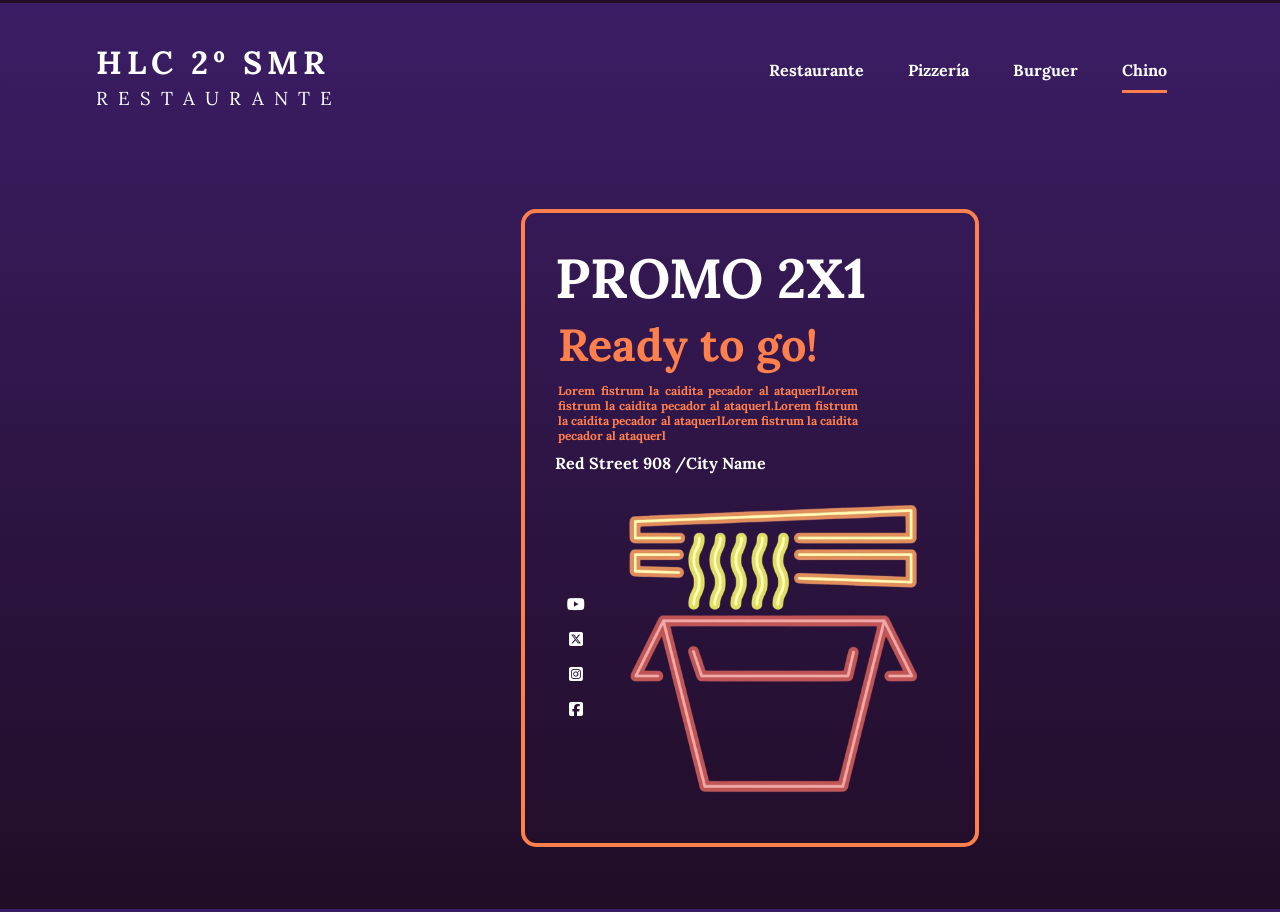
<file: index.html>
<!DOCTYPE html>
<html lang="en">
<head>
    <meta charset="UTF-8">
    <meta name="viewport" content="width=device-width, initial-scale=1.0">
    <link rel="stylesheet" href="https://cdnjs.cloudflare.com/ajax/libs/font-awesome/6.6.0/css/all.min.css" integrity="sha512-Kc323vGBEqzTmouAECnVceyQqyqdsSiqLQISBL29aUW4U/M7pSPA/gEUZQqv1cwx4OnYxTxve5UMg5GT6L4JJg==" crossorigin="anonymous" referrerpolicy="no-referrer" />
    <link rel="stylesheet" href="styles/estilochino.css">
    <title>Document</title>
</head>

<body>
    <header>
        <div class="logo">
            <h1>HLC 2º SMR</h1>
            <h3>RESTAURANTE</h3>
        </div>
        <nav>
            <a href="restaurante.html">Restaurante</a>
            <a href="pizza.html">Pizzería</a>
            <a href="burguer.html">Burguer</a>
            <a href="index.html" class="seleccionada">Chino</a>
        </nav>
    </header>

    <section id="inicio">
        <div class="contenedor">
            <div class="superior">
                <h1>PROMO 2X1 
                <h2 class="ready">Ready to go!</h2>  
                <h3 class="lorem">Lorem fistrum la caidita pecador al ataquerlLorem fistrum la caidita pecador al ataquerl.Lorem fistrum la caidita pecador al ataquerlLorem fistrum la caidita pecador al ataquerl</h3>
                <p class="direccion">Red Street 908 /City Name </p>

                <div class="inferior">
                    <div class="izquierda">
                        <a href="#"><i class="fa-brands fa-youtube"></i></a>
                        <a href="#"><i class="fa-brands fa-square-x-twitter"></i></a>
                        <a href="#"><i class="fa-brands fa-square-instagram"></i></a>
                        <a href="#"><i class="fa-brands fa-square-facebook"></i></a>
                    </div>

                    <div class="derecha">
                        <img src="img/chino.png" alt="Comida china">
                    </div>
                </div>    
            </div>
        </div>
    </section>
    
</body>
</html>
</file>
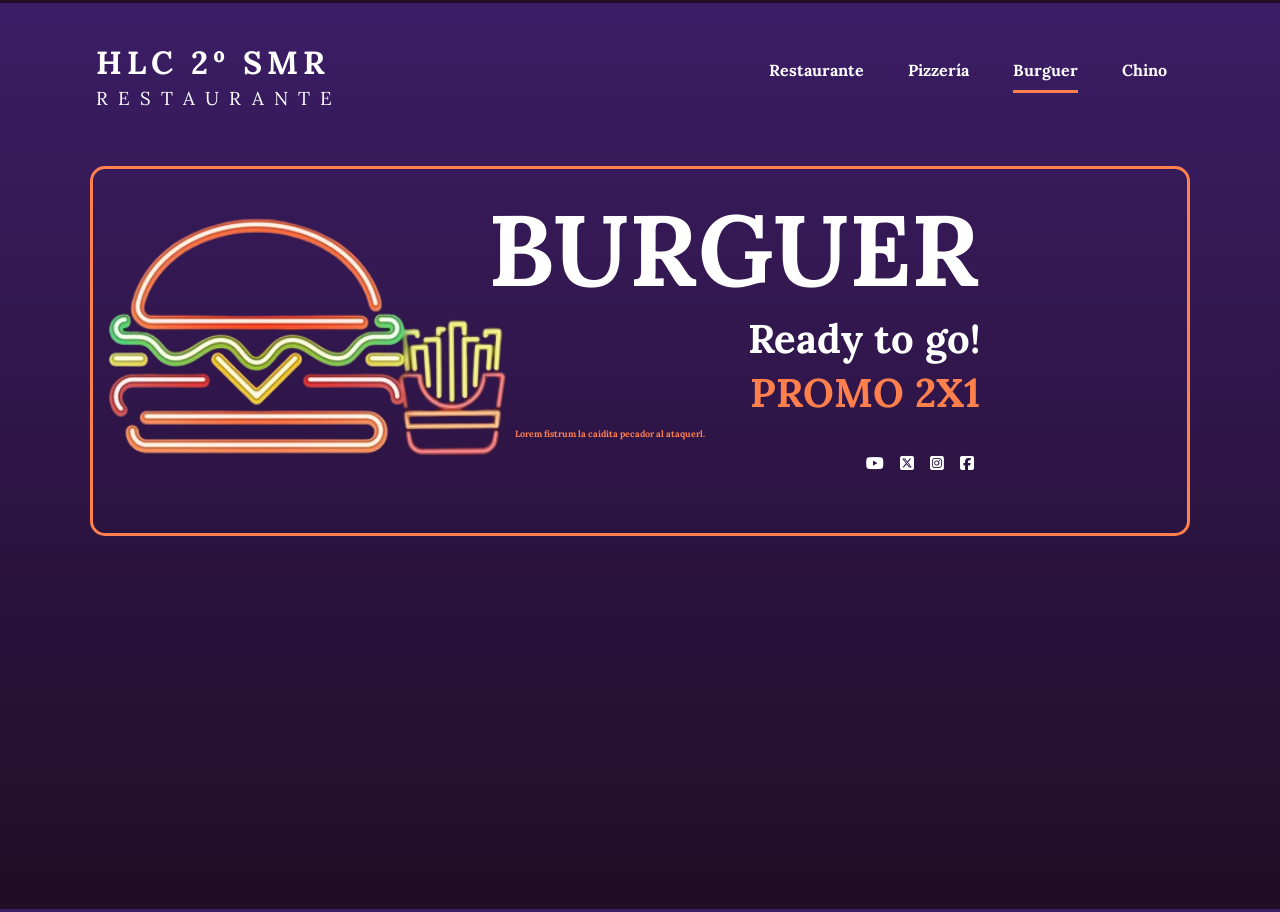
<file: burguer.html>
<!DOCTYPE html>
<html lang="en">
<head>
    <meta charset="UTF-8">
    <meta name="viewport" content="width=device-width, initial-scale=1.0">
    <link rel="stylesheet" href="https://cdnjs.cloudflare.com/ajax/libs/font-awesome/6.6.0/css/all.min.css" integrity="sha512-Kc323vGBEqzTmouAECnVceyQqyqdsSiqLQISBL29aUW4U/M7pSPA/gEUZQqv1cwx4OnYxTxve5UMg5GT6L4JJg==" crossorigin="anonymous" referrerpolicy="no-referrer" />
    <link rel="stylesheet" href="styles/estiloburguer.css">
    <title>Document</title>
</head>

<body>
    <header>
        <div class="logo">
            <h1>HLC 2º SMR</h1>
            <h3>RESTAURANTE</h3>
        </div>
        <nav>
            <a href="restaurante.html">Restaurante</a>
            <a href="pizza.html">Pizzería</a>
            <a href="burguer.html" class="seleccionada">Burguer</a>
            <a href="index.html" >Chino</a>
        </nav>
    </header>

    <section id="inicio">
        <div class="fila">
            <div class="izq">
                <img src="img/burguer.png" alt="Logo hamburguesa">
            </div>

            <div class="der">
                <h1>BURGUER</h1>
                <h3>Ready to go!</h3>
                <h3 class="destacado">PROMO 2X1</h3>
                <p class="destacado">Lorem fistrum la caidita pecador al ataquerl.  </p>
            
                    <div class="redes">
                        <a href="#"><i class="fa-brands fa-youtube"></i></a>
                        <a href="#"><i class="fa-brands fa-square-x-twitter"></i></a>
                        <a href="#"><i class="fa-brands fa-square-instagram"></i></a>
                        <a href="#"><i class="fa-brands fa-square-facebook"></i></a>
                    </div>
            </div>
        </div>
    </section>
    
</body>
</html>
</file>
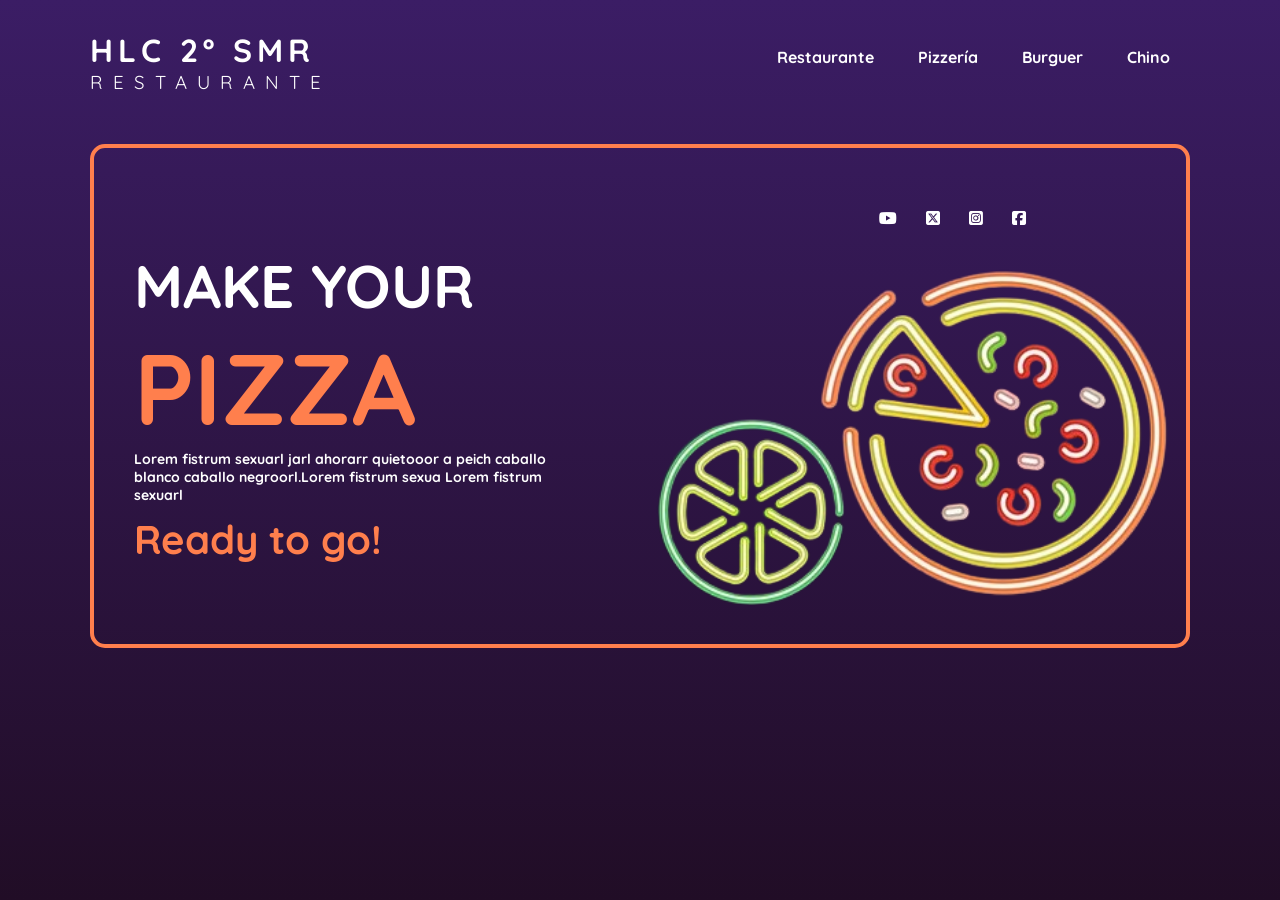
<file: pizza.html>
<!DOCTYPE html>
<html lang="en">
<head>
    <meta charset="UTF-8">
    <meta name="viewport" content="width=device-width, initial-scale=1.0">
    <link rel="stylesheet" href="https://cdnjs.cloudflare.com/ajax/libs/font-awesome/6.6.0/css/all.min.css" integrity="sha512-Kc323vGBEqzTmouAECnVceyQqyqdsSiqLQISBL29aUW4U/M7pSPA/gEUZQqv1cwx4OnYxTxve5UMg5GT6L4JJg==" crossorigin="anonymous" referrerpolicy="no-referrer" />
    <link rel="stylesheet" href="styles/estilopizza.css">
    <title>Document</title>
</head>
<body>
    <header>
        <div class="logo">
            <h1>HLC 2º SMR</h1>
            <h3>RESTAURANTE</h3>
        </div>
        <nav>
            <a href="restaurante.html">Restaurante</a>
            <a href="pizza.html" class="seleccionada">Pizzería</a>
            <a href="burguer.html">Burguer</a>
            <a href="index.html" >Chino</a>
        </nav>
    </header>
    <section id="inicio">
        <div class="fila">
            <div class="izq">
                <h2>MAKE YOUR</h2>
                <h1 class="destacado"> PIZZA</h1>
                <p>Lorem fistrum sexuarl jarl ahorarr quietooor a peich caballo blanco caballo negroorl.Lorem fistrum sexua Lorem fistrum sexuarl</p>
                <h3 class="destacado">Ready to go!</h3>
            </div>

            <div class="der">
                <div class="redes">
                    <a href="#"><i class="fa-brands fa-youtube"></i></a>
                    <a href="#"><i class="fa-brands fa-square-x-twitter"></i></a>
                    <a href="#"><i class="fa-brands fa-square-instagram"></i></a>
                    <a href="#"><i class="fa-brands fa-square-facebook"></i></a>
                </div>

                <img src="img/pizza.png" alt="Pizza">
            </div>
        </div>
    </section>
    
</body>
</html>
</file>
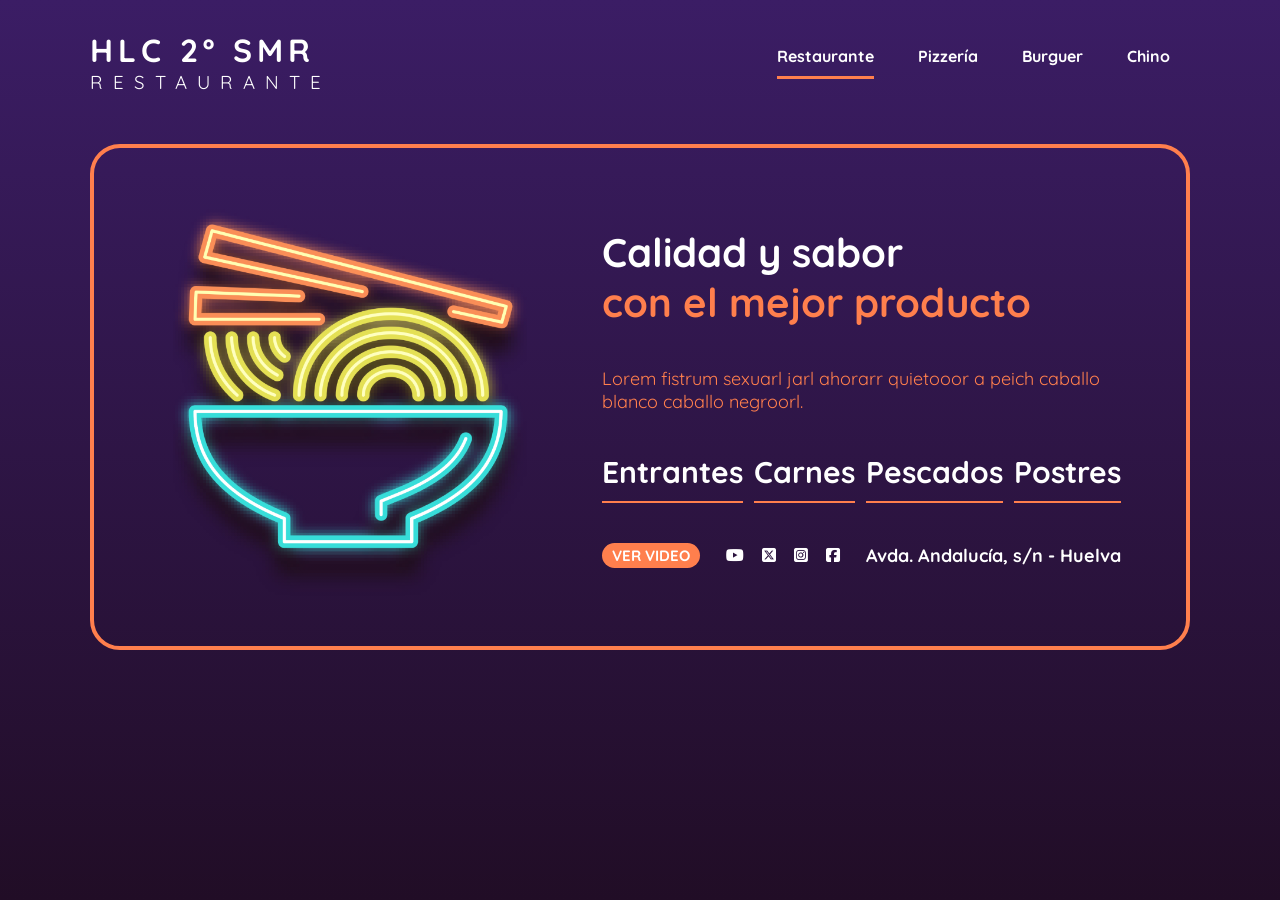
<file: restaurante.html>
<!DOCTYPE html>
<html lang="en">
<head>
    <meta charset="UTF-8">
    <meta name="viewport" content="width=device-width, initial-scale=1.0">
    <link rel="stylesheet" href="https://cdnjs.cloudflare.com/ajax/libs/font-awesome/6.6.0/css/all.min.css" integrity="sha512-Kc323vGBEqzTmouAECnVceyQqyqdsSiqLQISBL29aUW4U/M7pSPA/gEUZQqv1cwx4OnYxTxve5UMg5GT6L4JJg==" crossorigin="anonymous" referrerpolicy="no-referrer" />
    <link rel="stylesheet" href="styles/estilorestaurante.css">
    <title>Document</title>
</head>
<body>
    <header>
        <div class="logo">
            <h1>HLC 2º SMR</h1>
            <h3>RESTAURANTE</h3>
        </div>
        <nav>
            <a href="restaurante.html" class="seleccionada">Restaurante</a>
            <a href="pizza.html">Pizzería</a>
            <a href="burguer.html">Burguer</a>
            <a href="index.html" >Chino</a>
        </nav>
    </header>
    <section id="inicio">
        <div class="fila">
            <div class="izq">
                <img src="img/logo.png" alt="Logo de ramen">
            </div>

            <div class="der">
                <h2>Calidad y sabor</h2>
                <h2 class="destacado"> con el mejor producto</h2>
                <p>Lorem fistrum sexuarl jarl ahorarr quietooor a peich caballo blanco caballo negroorl.</p>
            

                <div class="opciones">
                    <span class="opcion">Entrantes</span>
                    <span class="opcion">Carnes</span>
                    <span class="opcion">Pescados</span>
                    <span class="opcion">Postres</span>
                </div> 

                <div class="contacto">
                    <button>VER VIDEO</button>
                    <div class="redes">
                        <a href="#"><i class="fa-brands fa-youtube"></i></a>
                        <a href="#"><i class="fa-brands fa-square-x-twitter"></i></a>
                        <a href="#"><i class="fa-brands fa-square-instagram"></i></a>
                        <a href="#"><i class="fa-brands fa-square-facebook"></i></a>
                </div>
                <span class="direccion">Avda. Andalucía, s/n - Huelva</span>
            </div>
        </div>
    </section>
    
</body>
</html>
</file>
<file: styles/estilochino.css>
@import url('https://fonts.googleapis.com/css2?family=Bebas+Neue&family=Lora:ital,wght@0,400..700;1,400..700&family=Quicksand:wght@300..700&display=swap');

*{
    margin:3px;
    margin-bottom: 3px;
    font-family: 'Lora'; 
    font-weight: bold;
}

body{
    background: linear-gradient(#3b1d65,#210d26);
    color: #fff;
    height: 100vh;
}

header{
    max-width: 1100px;
    margin: auto;
    display: flex;
    justify-content: space-between;
    align-items: center;
    padding: 30px 0;
    padding-bottom: 50px;
}
header .logo h1{
    letter-spacing: 5px;
}

header .logo h3{
    font-weight: normal;
    letter-spacing: 10px;
}

header nav a{
    text-decoration: none;
    color: #fff;
    font-weight: bold;
    display: inline-block;
    margin: 0 20px;
    padding-bottom: 10px;
}

.seleccionada{
    border-bottom: 3px solid #ff7f4d;
}

header nav a:hover{
    border-bottom: 3px solid #ff7f4d;
}

#inicio{ 
    padding: 20px;
    display: flex;
    justify-content: space-between;
    align-items: center;
    margin: 20px;

}

.contenedor {
    width: 450px;
    display: flex;
    justify-content: space-between;
    align-items: center;
    border: 4px solid #ff7f4d;
    border-radius: 15px;
    margin-left: 40%;
}

.superior {
    margin-top: 30px;
    margin-left: 30px;

}

.superior h1{
    font-size: 55px;
    margin: 0;
}

.superior .ready {
    color:#ff7f4d;
    font-size: 45px;
    margin-bottom: 10px;

}

.superior p{
    margin:10px 0;
}

.superior .lorem{
    color: #ff7f4d;
    font-size: 12px;
    max-width: 300px;
    text-align: justify;
}

.superior .direccion {

    font-weight: bold;
}

.inferior {
    display: flex;
    align-items: center;
    justify-content: space-between;
    width: 100%;
    padding: 10px 0;
}

.izquierda {
    display: flex;
    flex-direction: column;
    justify-content: center;
    align-items: center;
}

.izquierda a{
    color: #fff;
    font-size: 16px;
    margin-bottom: 10px;
    text-decoration: none;
}

.derecha{
    text-align: right;
}

.derecha img{
    max-width: 330px;
}
</file>
<file: styles/estiloburguer.css>
@import url('https://fonts.googleapis.com/css2?family=Bebas+Neue&family=Lora:ital,wght@0,400..700;1,400..700&family=Quicksand:wght@300..700&display=swap');

*{
    margin:3px;
    margin-bottom: 3px;
    box-sizing: border-box;
    font-family: 'Lora'; 
    font-weight: bold;
}

body{
    background: linear-gradient(#3b1d65,#210d26);
    color: #fff;
    height: 100vh;
}

header{
    max-width: 1100px;
    margin: auto;
    display: flex;
    justify-content: space-between;
    align-items: center;
    padding: 30px 0;
    padding-bottom: 50px;
}
header .logo h1{
    letter-spacing: 5px;
}

header .logo h3{
    font-weight: normal;
    letter-spacing: 10px;
}

header nav a{
    text-decoration: none;
    color: #fff;
    font-weight: bold;
    display: inline-block;
    margin: 0 20px;
    padding-bottom: 10px;
}

.seleccionada{
    border-bottom: 3px solid #ff7f4d;
}

header nav a:hover{
    border-bottom: 3px solid #ff7f4d;
}

section{
    max-width: 1100px;
    margin: auto;
    border: 3px solid #ff7f4d;
    border-radius: 15px;
}

#inicio .fila{
    display: flex;
}


#inicio .fila .izq{
    align-items: center;
    justify-content: center;
    margin-top: 30px;
    margin-bottom: 10px;
}

#inicio .fila .izq img{
    margin-left: 0px;
    width: 110%;
    height: auto;
}    

#inicio .fila .der{
    margin-top: 10px;
    margin-right: 0px;
  
    flex-direction: column;
    text-align: right;
}

#inicio .fila .der h1{
    font-size: 100px;
    margin-bottom: 0px;
}

 #inicio .fila .der h3{
    font-size: 40px;
    margin-top: 0px;
    
 }

 .destacado{
    color: #ff7f4d;
}

 #inicio .fila .der p{
    margin-top: 10px;
    margin-left: 30px;
    font-size: 9px;
    color: #ff7f4d;
    display: flex;
 }


#inicio .fila .der .contacto{
    display: flex;
    justify-content: space-between;
    align-items: center;
}

#inicio .fila .der .redes a{
    color: #fff;
    text-decoration: none;
    display: inline-block;
    margin-top: 10px;
    margin-bottom: 50px;
}

#inicio .fila .der .contacto .redes a:hover{
    color: #ff7f4d
}
</file>
<file: styles/estilopizza.css>
@import url('https://fonts.googleapis.com/css2?family=Quicksand:wght@300..700&display=swap');

*{
    margin:0;
    padding: 0;
    box-sizing: border-box;
    font-family: 'Quicksand'; 
}

body{
    background: linear-gradient(#3b1d65,#210d26);
    color: #fff;
    height: 100vh;
}

header{
    max-width: 1100px;
    margin: auto;
    display: flex;
    justify-content: space-between;
    align-items: center;
    padding: 30px 0;
    padding-bottom: 50px;
}
header .logo h1{
    letter-spacing: 5px;
}

header .logo h3{
    font-weight: normal;
    letter-spacing: 10px;
}

header nav a{
    text-decoration: none;
    color: #fff;
    font-weight: bold;
    display: inline-block;
    margin: 0 20px;
    padding-bottom: 10px;
}


section{
    max-width: 1100px;
    margin: auto;
    border: 4px solid #ff7f4d;
    border-radius: 15px;
}

#inicio .fila{

    display: flex;
    padding: 50px 150px 20px 10px;
}



#inicio .fila .izq{
    max-width: 500px;
    align-items: center;
    justify-content: center;
    }

#inicio .fila .izq{
        
        margin-left: 30px;
        margin-right: 5px;
}

.destacado{
        color: #ff7f4d;
}

#inicio .fila .izq h2{
    margin-top: 50px;
    font-size: 60px;
    margin-bottom: 2px;
}

#inicio .fila .izq h1{
        font-size: 100px;
        margin-top: 0px;
}

#inicio .fila .izq h3{
    font-size: 40px;
    margin-bottom: 10px;
    margin-top: 10px;
    text-decoration: bold;
}

#inicio .fila .izq p{
 font-weight: bold;   
 font-size: 14px;
 text-align: left;
 margin-right: 70px;
}   
   

#inicio .fila .der{
    display: flex;
    flex-direction: column;
    justify-content: center;
    margin-right: 10px;
}

#inicio .fila .der .redes{
    text-align: right;
    margin-leftt: 100px;
}

#inicio .fila .der .redes a{
    color: #fff;
    text-decoration: none;
    display: inline-block;
    margin-top: 10px;
    margin-bottom: 20px;
    margin-left: 25px;
}

#inicio .fila .der .redes a:hover{
    color: #ff7f4d
}

#inicio .fila .der img{
    width: 140%;
    margin-right: 30px;
}
</file>
<file: styles/estilorestaurante.css>
@import url('https://fonts.googleapis.com/css2?family=Quicksand:wght@300..700&display=swap');

*{
    margin:0;
    padding: 0;
    box-sizing: border-box;
    font-family: 'Quicksand'; 
}

body{
    background: linear-gradient(#3b1d65,#210d26);
    color: #fff;
    height: 100vh;
}

header{
    max-width: 1100px;
    margin: auto;
    display: flex;
    justify-content: space-between;
    align-items: center;
    padding: 30px 0;
    padding-bottom: 50px;
}
header .logo h1{
    letter-spacing: 5px;
}

header .logo h3{
    font-weight: normal;
    letter-spacing: 10px;
}

header nav a{
    text-decoration: none;
    color: #fff;
    font-weight: bold;
    display: inline-block;
    margin: 0 20px;
    padding-bottom: 10px;
}

.seleccionada{
    border-bottom: 3px solid #ff7f4d;
}

header nav a:hover{
    border-bottom: 3px solid #ff7f4d;
}

section{
    max-width: 1100px;
    margin: auto;
    border: 4px solid #ff7f4d;
    border-radius: 30px;
    padding: 30px 15px;
}

#inicio .fila{
    display: flex;
    padding: 20px;
}

#inicio .fila .izq img{
    width: 80%;
}    

#inicio .fila .izq{
    max-width: 500px;
    display: flex;
    align-items: center;
    justify-content: center;
    }

    #inicio .fila .der{
        padding: 0 30px;
    }

    #inicio .fila .der h2{
        font-size: 40px;
    }

    .destacado{
        color: #ff7f4d;
    }

 #inicio .fila .der{
    display: flex;
    flex-direction: column;
    justify-content: center;
 }

 #inicio .fila .der{
    display: flex;
    flex-direction: column;
    justify-content: center;
 }

 #inicio .fila .der p{
    margin: 40px 0;
    font-size: 18px;
    color: #ff7f4d;
 }

 #inicio .fila .der .opciones {
    font-size: 30px;
    font-weight: bold;
    display: flex;
    justify-content: space-between;
    margin-bottom: 40px;
 }

 #inicio .fila .der .opciones .opcion{
    border-bottom: 2px solid #ff7f4d;
    padding-bottom: 10px;
 }
 
#inicio .fila .der .contacto{
    display: flex;
    justify-content: space-between;
    align-items: center;
}

#inicio .fila .der .contacto button{
    border: none;
    background-color: #ff7f4d;
    color: #fff;
    font-weight: bold;
    padding: 3px 10px;
    font-size: 15px;
    border-radius: 30px;
    cursor: pointer;
}

#inicio .fila .der .contacto button:hover{
    background-color: white;
    color: #f5500e;
}

#inicio .fila .der .contacto .redes a{
    color: #fff;
    text-decoration: none;
    display: inline-block;
    margin: 0 7px;
}

#inicio .fila .der .contacto .redes a:hover{
    color: #ff7f4d
}

#inicio .fila .der .contacto .direccion{
    font-size: 18px;
    font-weight: bold;
}
</file>
